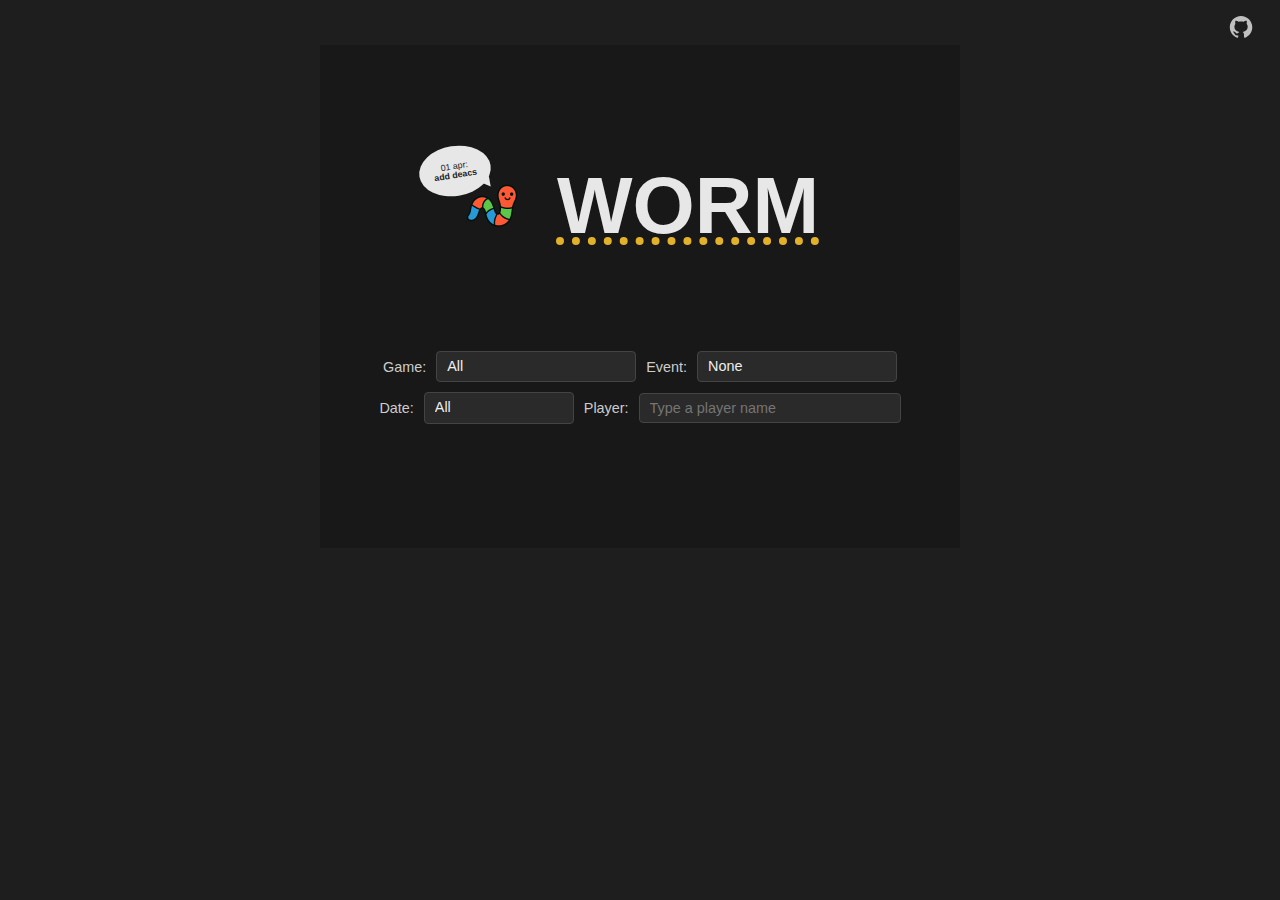
<file: index.html>
<!DOCTYPE html>
<html lang="en">
<head>
  <meta charset="UTF-8">
  <meta name="viewport" content="width=device-width, initial-scale=1.0">
  <title>WORM Analyser</title>
  <link rel="stylesheet" href="style.css">
  <link rel="shortcut icon" href="static/images/favicon.ico" type="image/x-icon">
  <link rel="canonical" href="https://vinxa.github.io/worm/" />
  <link rel="manifest" href="static/manifest.webmanifest" />
  <script src="static/vendor/highcharts.js"></script>
  <script src="static/vendor/accessibility.js"></script>
</head>
<body>
  <!-- Home View -->
<section id="home-view" class="home-section">
  <a class="global-github-link" href="https://github.com/vinxa/worm" target="_blank" rel="noopener noreferrer">
    <img class="global-github-logo" src="static/images/GitHub_Invertocat_White_Clearspace.svg" alt="GitHub"/>
  </a>
  <header class="app-header">
    <span class="home-mascot">
      <img src="static/images/worm.png" alt="WORM logo" class="app-logo" />
      <a href="https://web.extension.illinois.edu/worms/facts/" target="_blank" rel="noopener noreferrer">
        <span class="worm-speech-bubble">
          <span class="worm-speech-bubble-date">01 apr:</span>
          <span class="worm-speech-bubble-event">add deacs</span>
        </span>
      </a>
    </span>

    <span class="app-name">WORM</span>
  </header>

  <div class="filter-bar">
    <div class="filter-row">
      <label for="gameFilter">Game:</label>
      <select id="gameFilter">
        <option value="all">All</option>
      </select>
      <label for="eventFilter">Event:</label>
      <select id="eventFilter">
        <option value="none">None</option>
      </select>
    </div>
    <div class="filter-row">
      <label for="dateFilter">Date:</label>
      <select id="dateFilter">
        <option value="all">All</option>
      </select>
    <div class="player-filter">
      <label for="playerFilter">Player:</label>
      <input id="playerFilter" type="text" list="playerOptions" placeholder="Type a player name" />
      <datalist id="playerOptions"></datalist>
    </div>
    </div>
  </div>

	  <div id="gamesGrid" class="games-grid"></div>
</section>


  <!-- Game View -->
  <header class="app-header" style="display:none;" >
    
    <div class="header-left">
      <button class="nav-button left" style="display:none;">&lt;</button>
      <span class="app-name">WORM</span>
      
    <img src="static/images/worm.png" alt="WORM logo" class="app-logo" />
    </div>
    <div class="title">GAME 3 - 12/03/2025</div>
    <div class="header-right">
      <button class="next-game-button">Latest game</button>
      <div class="youtube-input-container">
      <button id="headerPlayButton" class="header-play-button">▶</button>
      <button id="headerSpeedButton" class="header-speed-button">1x</button>
      <input id="youtubeUrl" type="text" placeholder="https://www.youtube.com/watch?v=pjf1uhUrc4M"/>
      <button id="loadButton">►</button>
      </div>
    </div>
  </header>

    <!-- Draggable Video Modal (hidden by default) -->
  <div id="videoModal" class="video-modal">
    <div class="modal-header">
      <span class="modal-title">YouTube Player</span>
      <button id="modalClose" class="modal-close">✕</button>
    </div>
<div class="modal-body">
  <div id="modalPlayer" style="width:560px; height:315px;"></div>
</div>
  </div>

  <div id="loading-indicator" style="display: none;">
    <div class="spinner-outer">
      <div class="spinner-inner"></div>
    </div>
    <span>Loading Game…</span>
  </div>

<!--   <div class="worm-spinner">
  <div></div><div></div><div></div><div></div>
</div> -->



  <div class="top-section" style="display:none;">
    <section class="results-section">
      <!-- <h2>RESULTS</h2> -->
  <div class="results-content">
    <!-- Left: the tile grid -->
    <div class="grid-container">
      <div id="playerGrid" class="players-grid"></div>
    </div>

    <!-- Right: the team-scores column -->
    <div class="scores-sidebar">
      <ul class="team-scores">
        <li data-team-id="red">
          <span class="team-name">Red Team</span>
          <span class="team-score">0</span>
        </li>
        <li data-team-id="blue">
          <span class="team-name">Blue Team</span>
          <span class="team-score">0</span>
        </li>
        <li data-team-id="green">
          <span class="team-name">Green Team</span>
          <span class="team-score">0</span>
        </li>
      </ul>
    </div>
  </div>
</section>

<!--     <section class="map-section">
      <h2>MAP</h2>
      <div class="map-placeholder">[Map Placeholder]</div>
    </section> -->

    <!-- Detail overlay remains unchanged -->
    <div id="detail-overlay" class="overlay hidden">
      <div class="detail-panel">
        <button id="close-detail" class="close-button">X</button>
        <h2>KEY STATS</h2>
        <h3 id="detail-name">Playername</h3>
        <ul>
          <li>SCORE <span id="detail-score">47</span></li>
          <li>TAGS <span id="detail-tags">47</span></li>
          <li>TAG RATIO <span id="detail-ratio">120%</span></li>
          <li>GOALS <span id="detail-goals">2</span></li>
          <li>DENIES <span id="detail-denies">2</span></li>
          <li>ACTIVE TIME <span id="detail-active">76%</span></li>
        </ul>
        <div class="detail-map"></div>
      </div>
    </div>
  </div>

  <section class="timeline-section" style="display: none;">
    <!-- <h2>TIMELINE</h2> -->
    <div id="scoreChart"></div>
    <div class="chart-controls">
      <button id="skipStartButton" title="Jump to start"><<</button>
      <button id="rewindButton" title="Skip back 15s">&lt;</button>
      <button id="playButton" title="Play / Pause">▶</button>
      <button id="forwardButton" title="Skip forward 15s">&gt;</button>
      <button id="skipEndButton" title="Jump to end">>></button>
      <button id="speedButton" title="Change playback speed">1x</button>
    </div>
  </section>

  <button id="installButton" style="display:none">Install</button>

  <script type="module" src="scripts/main.js"></script>
  <script>
    if (navigator.serviceWorker) {
      navigator.serviceWorker.register (
          '/worm/sw.js',
          {scope: '/worm/'}
        )
    }
  </script>
</body>
</html>
</file>
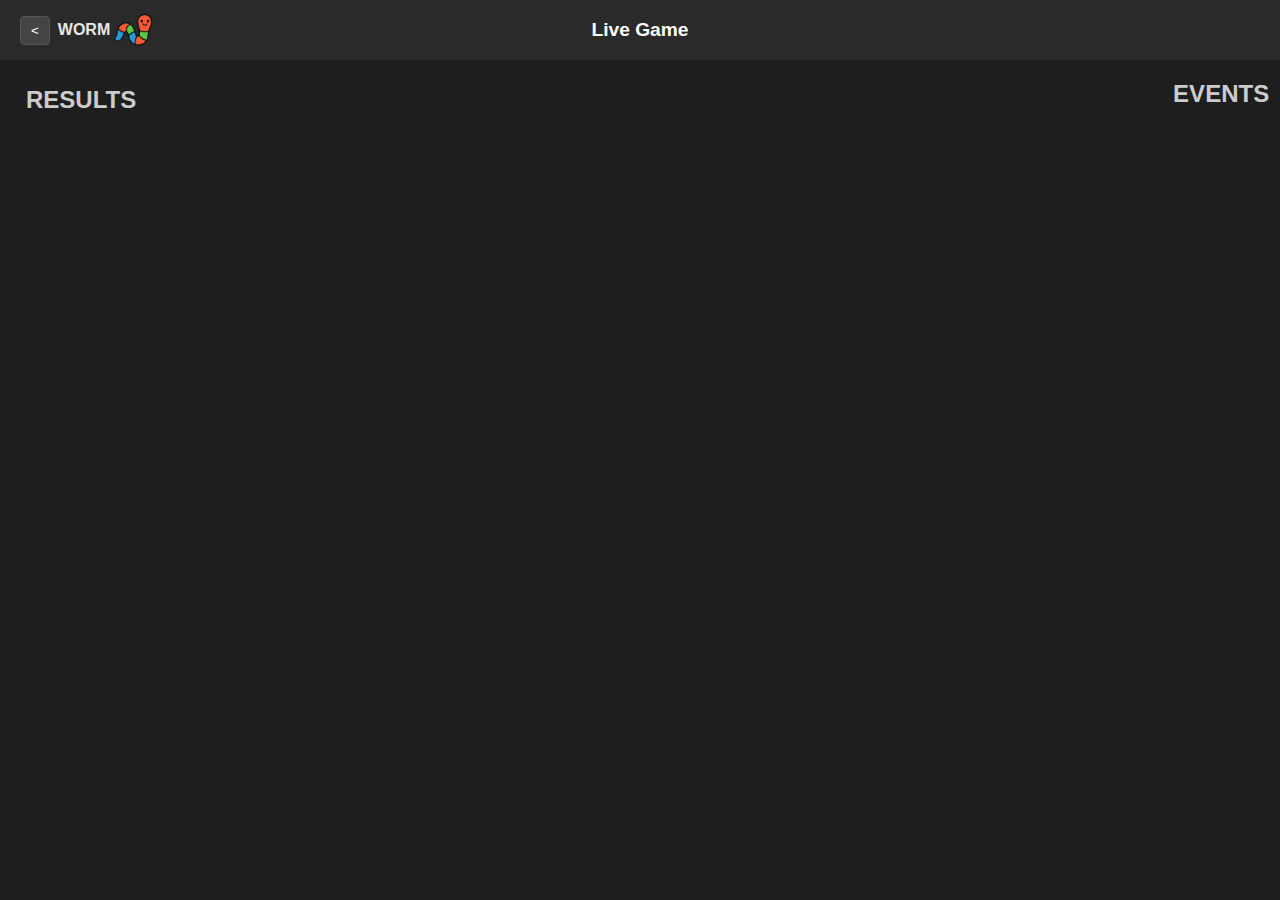
<file: live.html>
<!DOCTYPE html>
<html lang="en">
<head>
  <meta charset="UTF-8">
  <meta name="viewport" content="width=device-width, initial-scale=1.0">
  <title>WORM Live Game</title>
  <link rel="stylesheet" href="style.css">
  <link rel="shortcut icon" href="assets/favicon.ico" type="image/x-icon">
</head>
<body>
  <header class="app-header">
    <div class="header-left">
      <button class="nav-button left" onclick="window.location.href='index.html'">&lt;</button>
      <span class="app-name">WORM</span>
      <img src="assets/worm.png" alt="WORM logo" class="app-logo">
    </div>
    <div class="title">Live Game</div>
    <div class="header-right"></div>
  </header>

  <section class="top-section">
    <section class="results-section">
      <h2>RESULTS</h2>
      <div class="results-content">
        <div class="grid-container">
          <div id="livePlayerGrid" class="players-grid"></div>
        </div>
        <div class="scores-sidebar">
          <ul id="liveTeamScores" class="team-scores"></ul>
        </div>
      </div>
    </section>
    <section class="map-section">
      <h2>EVENTS</h2>
      <div id="liveEventList" style="overflow:auto; flex:1; font-size:0.8rem; line-height:1.4;"></div>
    </section>
  </section>

  <script type="module" src="live_scoreboard/live.js"></script>
</body>
</html>
</file>
<file: style.css>
body,
html {
  margin: 0;
  padding: 0;
  min-height: 100vh;
  font-family: "Segoe UI", sans-serif;
  background-color: #1e1e1e;
  color: white;
  display: flex;
  grid-template-rows: auto 1fr auto;
  flex-direction:column;
}
.app-header {
  display: flex;
  align-items: center;
  justify-content: space-between;
  background: #2a2a2a;
  padding: 6px 20px;
  flex: 0 0 auto;
  position: relative;
}
.header-left {
  display: flex;
  align-items: center;
  white-space: nowrap;
}
.app-name {
  margin-left: 8px;
  color: #e7e7e7;
  font-weight: bold;
}
.title {
  text-align: center;
  font-size: 1.2rem;
  font-weight: bold;
  position: absolute;
  left: 50%;
  transform: translateX(-50%);
  width: fit-content;
}

.title-date,
.title-sep {
  flex: 0 0 auto;
}

.title-game {
  min-width: 0;
  overflow: hidden;
  text-overflow: ellipsis;
  white-space: nowrap;
}
.header-right {
  display: flex;
  align-items: center;
  white-space: nowrap;
  justify-content: flex-end;
  gap: 10px;
}

.youtube-input-container {
  display: flex;
  align-items: center;
  margin-left: auto; /* pushes it to the right */
}

.youtube-input-container input {
  width: 170px; /* adjust as needed */
  padding: 6px 10px;
  background: #333;
  border: 1px solid #555;
  /* border-right: none; */
  border-radius: 4px 0 0 4px;
  color: #eee;
  font-size: 0.7rem;
  outline: none;
  border-radius: 4px;
}

.youtube-input-container input::placeholder {
  color: #888;
}

.youtube-input-container button {
  width: 36px;
  padding: 6px;
  background: #444;
  border: 1px solid #555;
  border-radius: 4px;
  color: #eee;
  font-size: 1.1rem;
  cursor: pointer;
  display: flex;
  align-items: center;
  justify-content: center;
  margin-left: 2%;
}
#header-play-button {
  display: none;
  padding: 6px 10px;
  font-size: 1rem;
  border-radius: 4px;
  background: #444;
  color: #eee;
  border: 1px solid #555;
}
#header-speed-button {
  display: none;
  padding: 6px 10px;
  font-size: 0.95rem;
  border-radius: 4px;
  background: #444;
  color: #eee;
  border: 1px solid #555;
  min-width: 52px;
}

button {
  background: #444;
  color: white;
  border: 1px solid #555;
  padding: 6px 10px;
  cursor: pointer;
  border-radius: 4px;
}



.top-section {
  flex: 0 0 auto;
  display: flex;
  padding: 10px;
  box-sizing: border-box;
  max-height:55vh;
  min-height:260px;
  gap:10px;
}
.results-section,
.map-section {
/*   background: #2a2a2a;
  border: 2px solid #444; */
  padding: 10px;
}
.results-section {
  display: flex;
  flex-direction: column;
  padding: 16px;
  box-sizing: border-box;
  /* fix its height if needed, e.g.: height: 50vh; */
}

.results-section {
  flex: 0 1 100%;
  display: flex;
  flex-direction: column;
  overflow-y: auto;              /* if tiles grow too tall internally, scroll here */
  box-sizing: border-box;
  position:relative;
  padding:16px;
}

.map-section {
  flex: 1 1 auto;                /* fill remaining width */
  display: flex;
  flex-direction: column;
  overflow: hidden;
  box-sizing: border-box;
}
.results-section h2,
.map-section h2 {
  margin: 0 0 10px;
  color: #ccc;
}
.players-grid {
  display: grid;
  grid-auto-flow: row;
  grid-auto-rows: minmax(0, auto);
  align-items: flex-start;     /* Important: don’t stretch row items */
  gap: 8px;
  height: 100%;                /* fill its parent vertically */
  box-sizing: border-box;
  padding: 2px;
}
.player-summary {
  width: 100%;
  align-self: flex-start;
  box-sizing: border-box;
  padding: 8px;
  background: #2a2a2a;
  border: 1px solid #444;
  border-radius: 4px;
  padding: 8px;
  display: flex;
  flex-direction: column;
  cursor: pointer;
  position: relative;
  overflow: hidden;
  
  /* transition: background 0.2s ease; */
  
}
.player-summary.is-deactivated {
  background: #242424;
  border-color: #555;
  opacity: 0.55;
  filter: grayscale(0.6);
}
.player-summary.is-deactivated .player-name,
.player-summary.is-deactivated .player-score {
  color: #b0b0b0;
}

.player-summary-header .player-score {
  flex: 0 0 auto;
  
}

.player-summary-header .player-name {
  flex: 1 1 auto;                /* take remaining space */
  overflow: hidden;
  text-overflow: ellipsis;
}


/* Details hidden by default */
.player-summary-details {
  overflow: hidden;
  max-height: 0;
  opacity: 0;
  transition: max-height 0.3s ease, opacity 0.3s ease;
  font-size: small;
  margin-top: 0;
  display:grid;
  grid-template-columns: 1fr 1fr;
  column-gap: 12px;  
  padding: 4px 0; 
  
}

/* Show details when expanded */
.player-summary.expanded .player-summary-details {
  max-height: 100px; /* enough to show all stats */
  opacity: 1;
}

.player-summary-details p {
  margin: 2px 0;                   /* smaller vertical margins */
  white-space: nowrap;             /* prevent wrapping inside a cell */
}
.detail-tags-h2h {
  font-size: 0.85em;
  color: #9a9a9a;
}

.player-name {
  font-size: 1rem;
  font-weight: bold;
  color: #e2b12a;
  text-align: center;
}

.player-score {
  font-size: 1.2rem;
  color: #eee;
  text-align: center;
}
.map-placeholder {
  background: #1e1e1e;
  border: 1px dashed #555;
  flex: 1;
  display: flex;
  align-items: center;
  justify-content: center;
  color: #777;
}
/* Overlay remains unchanged, bottom adjusted */
.overlay {
  position: absolute;
  top: 60px;
  left: 0;
  right: 0;
  bottom: 33%;
  background: rgba(30, 30, 30, 0.95);
  display: flex;
  align-items: flex-start;
  justify-content: space-around;
  padding: 10px;
}
.overlay.hidden {
  display: none;
}
.detail-panel {
  background: #2a2a2a;
  border: 2px solid #444;
  padding: 20px;
  color: #ccc;
  width: 60%;
  display: flex;
  flex-direction: column;
}
.close-button {
  align-self: flex-start;
  background: none;
  border: 1px solid #555;
  color: #ccc;
  padding: 5px;
  cursor: pointer;
  margin-bottom: 10px;
}
.detail-panel h2 {
  margin: 0 0 10px;
}
.detail-panel h3 {
  margin: 0 0 15px;
}
.detail-panel ul {
  list-style: none;
  padding: 0;
  margin: 0;
}
.detail-panel li {
  margin: 5px 0;
}
.detail-map {
  background: #1e1e1e;
  border: 1px dashed #555;
  flex: 1;
  margin-top: 10px;
}
.timeline-section {
  flex: 1 1 0;                /* fill everything below .top-section */
  padding: 10px;
  box-sizing: border-box;
  background: #1E1E1E;
  /*border-top: 2px solid #444;*/
  overflow: hidden;              /* never let its content push it bigger */
  display: flex;
  flex-direction: column;
  min-height:0;
}
.timeline-section h2 {
  margin: 0 0 10px;
  color: #ccc;
}
#scoreChart {
  flex: 1 1 0;
  min-height: 160px;
  width:100%;
}
.chart-controls {
  display: flex;
  justify-content: center;
  gap: 12px;
  margin-top: 5px;
  flex-wrap: wrap;
}
.chart-controls button {
  background: #444;
  border: none;
  padding: 6px 12px;
  color: white;
  cursor: pointer;
  font-size: 1rem;
  border-radius: 4px;
}
.chart-controls #speedButton {
  min-width: 52px;
}

@media (max-width: 900px) {
  .chart-controls button {
    display: none;
  }
}

/* ---------- Draggable Video Modal ---------- */
.video-modal {
  position: absolute;
  top: 100px;
  left: 100px;
  width: 600px;
  background: #2a2a2a;
  border: 2px solid #555;
  border-radius: 4px;
  display: none; /* hidden until loadButton clicked */
  z-index: 1000;
  user-select: none; /* prevent text selection while dragging */
}

.modal-header {
  background: #333;
  padding: 8px;
  cursor: move; /* show draggable cursor */
  display: flex;
  justify-content: space-between;
  align-items: center;
  border-bottom: 1px solid #555;
  border-radius: 4px 4px 0 0;
}

.modal-title {
  color: #eee;
  font-weight: bold;
}

.modal-close {
  background: transparent;
  border: none;
  color: #eee;
  font-size: 1.2rem;
  cursor: pointer;
}

.modal-body {
  padding: 0;
}

.team-scores {
  display: flex;
  flex-direction: column;
  gap: 8px;
  padding: 0;
  list-style: none;
  margin: 10px 2px 0;
  font-size: 0.9rem;
}

.team-scores li {
  display: flex;
  flex-direction: column;
  justify-content: space-between;  /* name up, score down */
  padding: 4px 6px;
  background: rgba(0,0,0,0.4);
  border-radius: 4px;
  border: 1px solid transparent;   /* keep size consistent across states */
  margin: 5px 0;
  white-space: nowrap;
  cursor: pointer;
}

.team-scores li.inactive-team-filter {
  background: rgba(255,255,255,0.05);
  border: 1px dashed #555;
  color: #888;
  box-shadow: inset 0 0 0 1px rgba(0,0,0,0.2);
}
.team-scores li.inactive-team-filter .team-name,
.team-scores li.inactive-team-filter .team-score {
  color: #888;
}

.team-scores li:hover {
  outline: 1px solid #e2b12a;
}
.team-scores li.inactive-team-filter:hover {
  border-color: #e2b12a;
  border-style: dashed;
  outline: none;
}

.team-scores .team-name {
  font-weight: bold;
  margin-bottom: 4px;         /* a bit of breathing room above the score */
}
.team-scores .team-score {
  font-size: 1.1em;           /* or adjust to taste */
  text-align: right;          /* line up numbers on the right */
}

.results-content {
  display: flex;
  gap: 16px;
  flex: 1 1 auto;           /* take up all the space between header and bottom */
  overflow: hidden;         /* prevent internal overflow from growing it */
}

.grid-container {
  flex: 1 1 auto;           /* grows to fill left side */
  overflow: auto;           /* scroll if grid gets too tall */
}

.scores-sidebar {
  flex: 0 0 120px;          /* fixed width */
  display: flex;
  flex-direction: column;
  margin-top: auto;         /* pushes the sidebar to the bottom of results-content */
  gap: 8px;
}

.detail-bases {
  display: flex;
  gap: 4px;
  margin-top: 4px;
}

.base-box {
  width: 20px;
  height: 20px;
  border: 2px solid #888;      /* fallback border */
  display: flex;
  align-items: center;
  justify-content: center;
  font-size: 0.8em;
  line-height: 1;
  background: transparent;
  border-radius: 3px;
}

.base-box.filled {
  color: white;
}

.home-section {
  /* limit width to ~70% of the viewport and center it */
  width: 50%;
  max-width: 1200px;   /* optional hard cap */
  margin: 5vh auto;      /* center horizontally */
  display: flex;
  flex-direction: column;
  justify-content: flex-start;
  background: #181818;
  padding: 20px 0;     /* top & bottom padding */
}


.home-section .app-header {
  height:30vh;
  font-size: 5rem;
  justify-content: center; 
  text-align: center;
  position: relative;
  text-decoration: underline dotted #e2b12a;
}

.home-mascot {
  position: relative;
  display: inline-flex;
  align-items: center;
  margin-right: 12px;
}

.home-mascot .app-logo {
  position: relative;
  z-index: 2;
}

.home-mascot > a {
  text-decoration: none;
}

.worm-speech-bubble {
  position: absolute;
  top: -28px;
  left: -42px;
  display: inline-flex;
  flex-direction: column;
  align-items: center;
  justify-content: center;
  width: 66px;
  min-height: 42px;
  padding: 4px 3px;
  border-radius: 50%;
  background: #e7e7e7;
  border: none;
  color: #1e1e1e;
  font-size: 0.11em;
  font-weight: 400;
  line-height: 1.05;
  text-align: center;
  white-space: normal;
  overflow-wrap: break-word;
  text-decoration: none;
  transform: rotate(-9deg);
  z-index: 1;
  transition: transform 0.15s ease, background-color 0.15s ease, box-shadow 0.15s ease;
}

.worm-speech-bubble-date {
  display: block;
  font-weight: 400;
}

.worm-speech-bubble-event {
  display: block;
  font-weight: 700;
}

.worm-speech-bubble::after {
  content: "";
  position: absolute;
  left: 83%;
  bottom: 3px;
  width: 0;
  height: 0;
  border-left: 7px solid transparent;
  border-right: 4px solid transparent;
  border-top: 10px solid #e7e7e7;
  transform: rotate(-23deg);
  transition: border-top-color 0.15s ease;
}

.home-mascot > a:hover .worm-speech-bubble,
.home-mascot > a:focus-visible .worm-speech-bubble {
  background: #ffffff;
  box-shadow: 0 3px 8px rgba(0, 0, 0, 0.25);
  transform: rotate(-9deg) translateY(-2px) scale(1.03);
}

.home-mascot > a:hover .worm-speech-bubble::after,
.home-mascot > a:focus-visible .worm-speech-bubble::after {
  border-top-color: #ffffff;
}

.filter-bar {
  width: calc(100% - 24px);
  max-width: 860px;
  margin: 4px auto 8px auto;
  display: flex;
  align-items: center;
  gap: 10px;
  color: #ccc;
  font-size: 0.9rem;
  flex-wrap: wrap;
  justify-content: center;
}

.filter-row {
  display: flex;
  align-items: center;
  gap: 10px;
  flex-wrap: nowrap;
  justify-content: center;
}

.player-filter {
  display: flex;
  align-items: center;
  gap: 10px;
  flex: 0 0 auto;
  justify-content: center;
}

.filter-bar select {
  background: #2a2a2a;
  color: #eee;
  border: 1px solid #444;
  border-radius: 4px;
  padding: 6px 10px;
  font-size: 0.9rem;
  min-width: 180px;
  width: 200px; /* keep width steady across options */
  -webkit-appearance: none;
  -moz-appearance: none;
  appearance: none;
  line-height: 1.2;
  cursor: pointer;
}

#dateFilter {
  min-width: 130px;
  width: 150px;
}

.filter-bar input,
.filter-bar input[type="text"] {
  background: #2a2a2a;
  color: #eee;
  border: 1px solid #444;
  border-radius: 4px;
  padding: 6px 10px;
  font-size: 0.9rem;
  min-width: 200px;
  width: 240px;
}


.games-grid {
  display: grid;
  grid-template-columns: repeat(auto-fit, minmax(160px, 1fr));
  gap: 12px 16px;
  padding: 16px;
  width: calc(100% - 24px);
  max-width: 860px;
  margin: 32px auto;
  justify-items: stretch;
}

.global-github-link {
  position: fixed;
  top: 12px;
  right: 24px;
  display: inline-flex;
  align-items: center;
  justify-content: center;
  opacity: 0.72;
  z-index: 2000;
  transition: opacity 0.15s ease, transform 0.15s ease;
}

.global-github-link:hover {
  opacity: 1;
  transform: translateY(-1px);
}

.global-github-logo {
  width: 30px;
  height: 30px;
  display: block;
}

.game-tile {
  background: #282828;
  border: 1px solid #444;
  border-radius: 0.5rem;
  color: #eee;
  font-size: 0.9rem;
  aspect-ratio: 2 / 1;
  padding: 1rem;
  box-shadow: 0 2px 6px rgba(0,0,0,0.15);
  cursor: pointer;
  transition: transform 0.15s ease, box-shadow 0.15s ease;
  display: flex;
  flex-direction: column;
  justify-content: center;
  gap: 0.25rem; 
}

.game-tile:hover, .player-summary:hover {
  background: #333;
  border-color: #e2b12a;
  transform: translateY(-1px);
  box-shadow: 0 4px 10px rgba(0,0,0,0.25);
}

.flash-new {
  animation: flash-border 0.7s ease-in-out infinite;
}

@keyframes flash-border {
  0%, 100% { border-color: #444; box-shadow: 0 0 0 rgba(226,177,42,0); }
  50% { border-color: #e2b12a; box-shadow: 0 0 14px rgba(226,177,42,0.45); }
}

.game-tile > span:first-child {
  font-size: 0.85rem;
  color: #666;
  font-weight: 500;
}

.game-tile:hover > span:first-child {
  font-size: 0.85rem;
  color: #e2b12a;
  font-weight: 500;
}

.game-tile > span:last-child {
  font-size: 1rem;
  font-weight: 600;
  line-height: 1.4;
  color: #eee;
}

.game-title-text {
  overflow: hidden;
  overflow-wrap: anywhere;
  word-break: break-word;
}

.game-title-text--display {
  font-size: clamp(0.6rem, 1vw, 0.78rem);
  line-height: 1.15;
}

.title-game--display {
  font-size: clamp(0.8rem, 1.1vw, 1rem);
}

.home-section .app-header {
  z-index: 1;
  background: #181818;
}

.nav-button:hover, #loadButton:hover, .next-game-button:hover  {
  background: #282828;
  border-color: #e2b12a;
}

button:hover {
  background: #282828;
  border-color: #e2b12a;
}

.next-game-button {
  margin-right: 20px;
  display: inline-block;
  opacity: 0;
  visibility: hidden;
  pointer-events: none;
  transition: opacity 200ms ease-in-out;
}

.next-game-button.is-visible {
  opacity: 1;
  visibility: visible;
  pointer-events: auto;
}

#headerSpeedButton, #headerPlayButton {
  display: none;
}

@media (max-width: 768px) {
  .home-section {
    width: 100%;
    padding: 12px 0;
  }
  .games-grid {
    /* auto-fit as many 140px tiles as will fit */
    
    gap: 12px;
    padding: 12px;
  }
}

@media (max-width: 900px) {
  body, html {
    font-size: 14px;
  }
  .app-header {
    padding: 6px 8px;
    gap: 6px;
  }
  .title {
    font-size: 1rem;
  }
  .app-name {
    font-size: 0.95rem;
  }
  .nav-button,
  .next-game-button {
    padding: 4px 8px;
    font-size: 0.9rem;
    min-height: 28px;
  }
  .youtube-input-container {
    gap: 2px;
  }

  .youtube-input-container input {
    width: 140px;
    padding: 5px 8px;
    font-size: 0.85rem;
  }
  .youtube-input-container button {
    padding: 4px 8px;
    font-size: 0.9rem;
    min-height: 28px;
  }
  #loadButton {
    display: none;
  }
  .top-section {
    padding: 4px;
    gap: 6px;
    max-height: 60vh;
    overflow: auto;
    min-height: 0px;
  }
  .results-section,
  .map-section {
    padding: 8px;
    min-height: 32vh;
  }
  .scores-sidebar {
    margin-top: 0;
    flex: none;
  }
  .players-grid {
    gap: 4px;
    padding: 0px;
  }
  .player-summary {
    width: 100%;
    padding: 4px;
    min-width: 0;
    display: grid;
    grid-template-columns: 1fr 1fr;
    grid-template-areas:
      "name score"
      "bases tags";
    row-gap: 0px;
    margin-bottom: 2px;
  }
  .player-summary-header {
    grid-area: name / name / name / score;
    display: contents;
  }
  .player-name {
    grid-area: name;
    text-align: left;
    overflow: hidden;
    text-overflow: ellipsis;
    white-space: nowrap;
  }
  .player-score {
    grid-area: score;
    text-align: right;
  }
  .player-summary-details {
    grid-area: bases / bases / bases / tags;
    display: grid;
    grid-template-columns: auto 1fr;
    align-items: center;
    gap: 4px 6px;
    max-height: none;
    opacity: 1;
    padding: 0;
  }
  .detail-bases {
    margin: 0;
    justify-self: flex-end;
  }
  .detail-tags-line {
    margin: 0;
    text-align: right;
    display: flex;
    justify-content: flex-end;
    gap: 4px;
    white-space: nowrap;
  }
  .detail-tags-h2h {
    font-size: 0.85em;
    color: #9a9a9a;
  }
  .detail-tags-label {
    display: none;
  }
  .detail-ratio-line,
  .detail-denies-line {
    display: none;
  }
  .player-summary-details p {
    margin: 0;
  }
  .player-summary-header {
    display: flex;
    align-items: center;
    justify-content: space-between;
    gap: 6px;
  }
  .player-name {
    font-size: 0.9rem;
  }
  .player-score {
    font-size: 0.95rem;
  }
  .timeline-section {
    padding: 6px;
    flex: 1 1 auto;
    min-height: 180px;
  }
  .base-box {
    width: 18px;
    height: 18px;
  }

  .results-content {
    flex: 1 1 auto;
    gap: 6px;
  }

  #scoreChart {
    min-height: 120px;
  }
  .title-date,
  .title-sep {
    display: none;
  }
  .app-logo {
    display: none;
  }
  .worm-speech-bubble {
    display: none;
  }
  .app-header {
    /* padding: 4px 8px; */
    padding: 2px;
    min-height: auto;
    gap: 4px;
  }
  .app-name {
    font-size: 0.95rem;
  }
  #youtubeUrl, .next-game-button {
    display: none;
  }
  .header-play-button {
    display: inline-flex;
    align-items: right;
    justify-content: center;
  }
  .header-speed-button {
    display: inline-flex;
    align-items: right;
    justify-content: center;
  }

  .team-scores {
    gap: 6px;
    margin: none;
    display: block;
  }
  .team-scores li {
    align-items: flex-start;
    justify-content: flex-start;
    gap: 2px;
  }
  .team-scores .team-score {
    text-align: left;
    font-size: 1rem;
  }
  #headerSpeedButton, #headerPlayButton {
    display: block;
  }
  #headerSpeedButton:hover, #headerPlayButton:hover {
  border: none;
}
}

@media (max-width: 480px) {
  .games-grid {
    grid-template-columns: 1fr;
    gap: 8px;
    padding: 8px;
  }
  .game-tile {
    font-size: 0.8rem;
    padding: 8px;
    width:90%;
    margin: 2% 0;
  }
  #scoreChart {
    min-height: 110px;
  }
}

*::before,
*::after {
  box-sizing: border-box;
}

.app-logo {
  width: 48px;          /* or whatever fits your design */
  height: auto;
  margin-right: 12px;   /* space before the title */
  flex-shrink: 0;       /* prevent it from squishing */
}

@media (min-width: 600px) {
  .home-section .app-logo {
    width: 64px;
  }
}

/* 1) define the dance */
@keyframes dance1 {
  0%,100% { transform: translateY(0) rotate(0deg); }
  25%     { transform: translateY(-8px) rotate(10deg); }
  50%     { transform: translateY(0)   rotate(-10deg); }
  75%     { transform: translateY(-4px) rotate(5deg); }
}

@keyframes dance2 {
  0%,100% { transform: scale(1)   rotate(0deg);    }
  20%     { transform: scale(1.2) rotate(5deg);    }
  40%     { transform: scale(1)   rotate(-5deg);   }
  60%     { transform: scale(1.2) rotate(-5deg);   }
  80%     { transform: scale(1)   rotate(5deg);    }
}

@keyframes dance3 {
  0%,100% { transform: translateX(0)    rotate(0deg); }
  15%     { transform: translateX(-6px) rotate(-5deg); }
  30%     { transform: translateX(6px)  rotate(5deg);  }
  45%     { transform: translateX(-6px) rotate(-5deg); }
  60%     { transform: translateX(6px)  rotate(5deg);  }
  75%     { transform: translateX(-3px) rotate(-3deg); }
}

/* 2) trigger it when you hover */
.app-logo:hover {
  animation: dance 0.8s ease-in-out 1; /* 1 run per hover */
}

/* 3) optional: infinite dancing if you add a class */
.app-logo.dance-on-load {
  animation: dance 1s ease-in-out infinite;
}

@keyframes wiggle {
  0%, 100% { transform: rotate(0deg); }
  15%      { transform: rotate(5deg); }
  30%      { transform: rotate(-5deg); }
  45%      { transform: rotate(5deg); }
  60%      { transform: rotate(-5deg); }
  75%      { transform: rotate(5deg); }
}

.app-logo.wiggle-on-load {
  animation: wiggle 0.8s ease-in-out forwards;
}

#loading-indicator {
  position: fixed;
  top: 0; left: 0;
  width: 100vw; height: 100vh;
  background: rgba(0, 0, 0, 0.7);
  z-index: 9999;
  display: flex;
  align-items: center;
  justify-content: center;
  flex-direction: column;
}

.spinner-outer {
  animation: spin 1s linear infinite;
  display: inline-block;
  margin-bottom: 12px;
}

.spinner-inner {
  width: 50px;
  height: 50px;
  border: 10px solid #eee;
  border-top: 6px solid #888;
  border-radius: 50%;
  animation: wobble 0.8s ease-in-out infinite alternate;
}

@keyframes spin {
  100% { transform: rotate(360deg); }
  0%   { transform: rotate(0deg); }
}

@keyframes wobble {
  0%   { transform: scale(1.1,0.9); }
  100% { transform: scale(0.95,1.05); }
}
</file>
